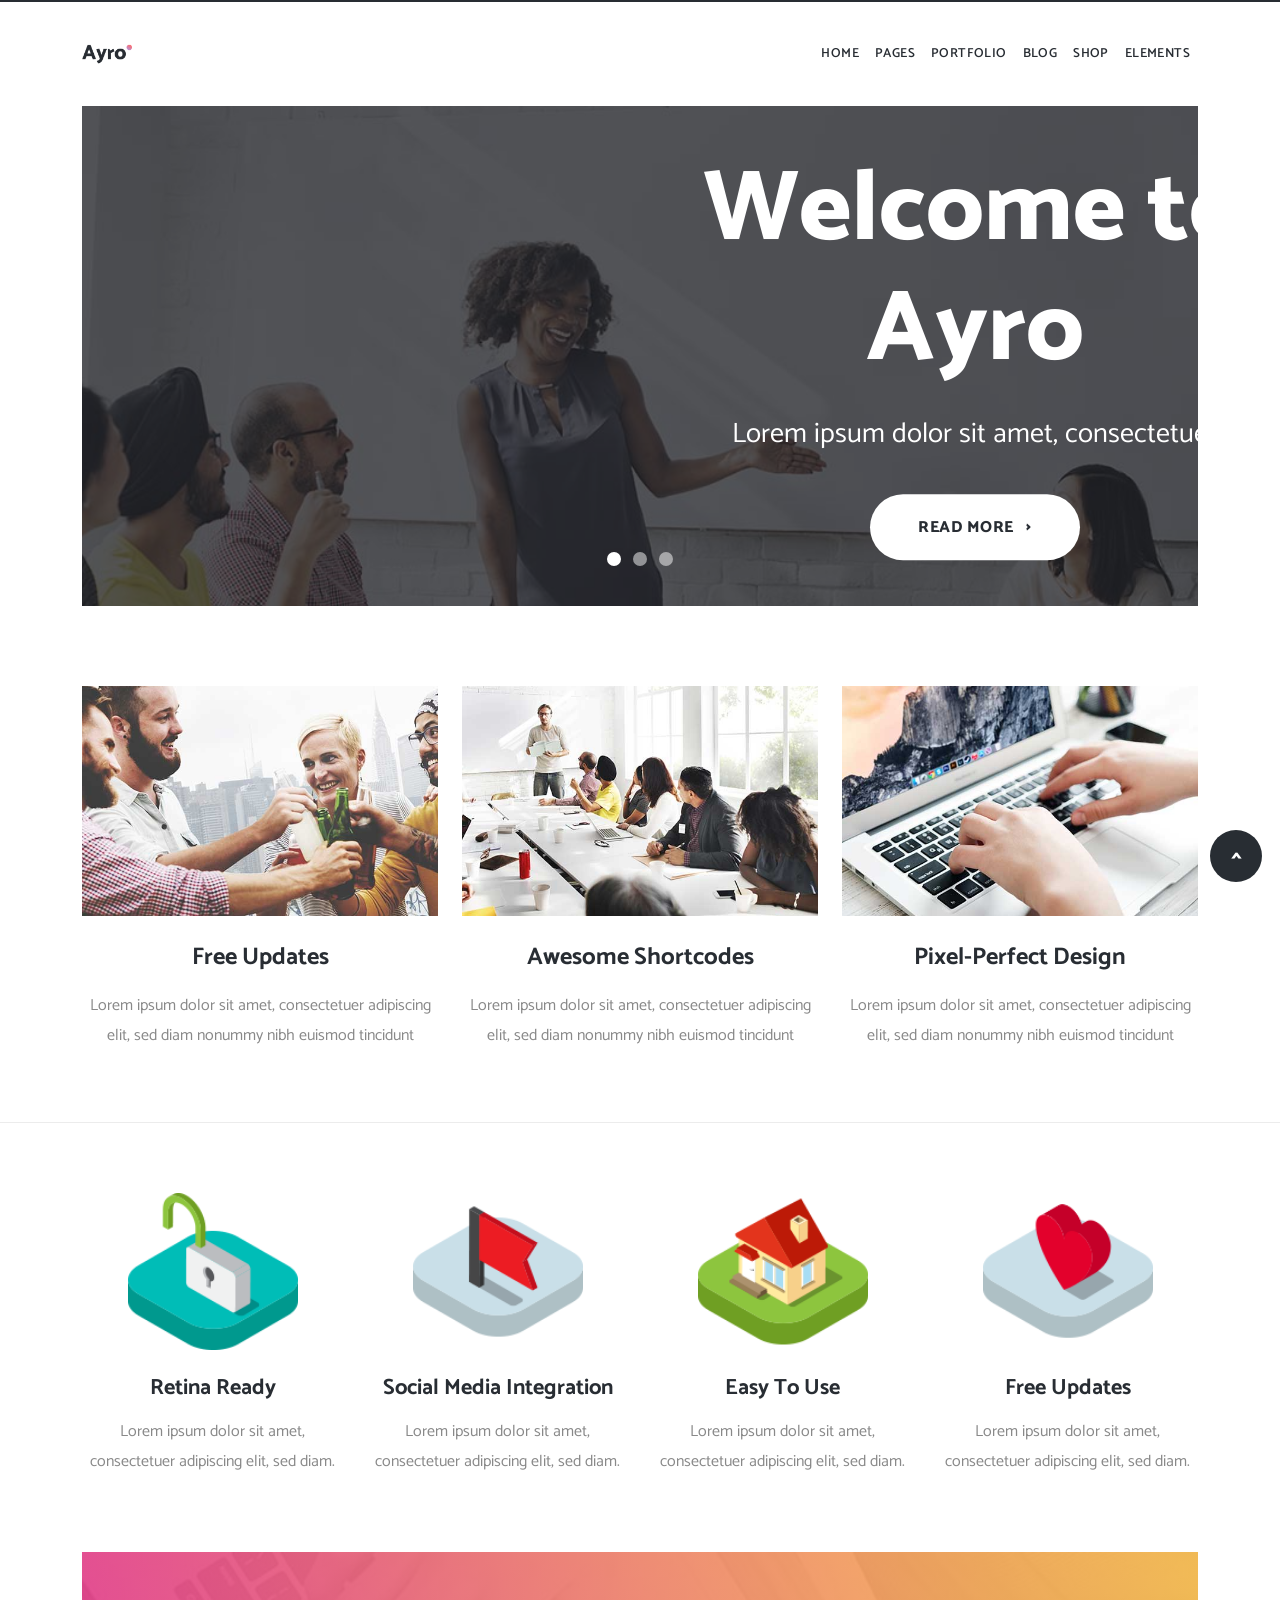
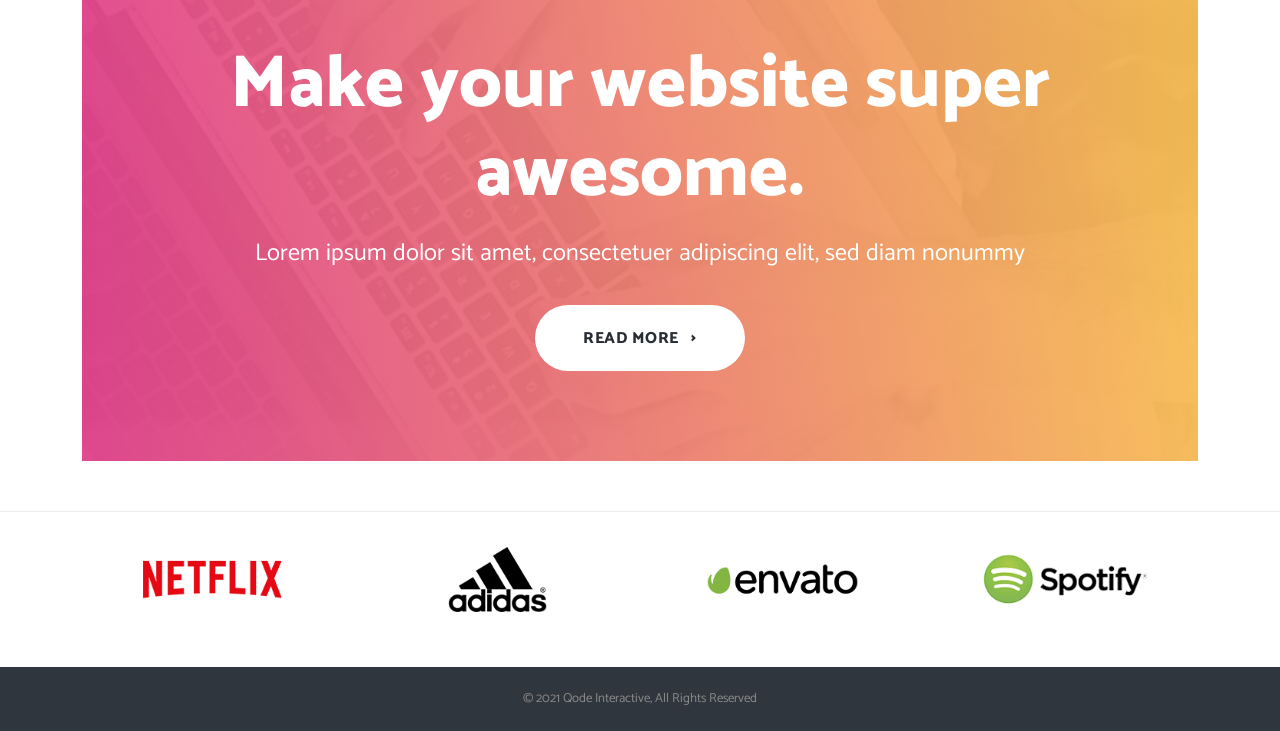
<file: examen2_anette.html>
<!DOCTYPE html>
<html lang="en">
<head>
	<meta charset="utf-8">
	<meta name="viewport" content="width=device-width, initial-scale=1">

	<title>Ayro</title>
	<meta name="description" content="Creative multipurpose website">
	<meta name="keywords" content="ayro, website, bootstrap, creative">
	<meta name="author" content="Anette Valladares">

	<link href="img/favicon.png" rel="shortcut icon">
	<link href="https://fonts.googleapis.com/css2?family=Catamaran:wght@300;400;500;600;700;800&display=swap" rel="stylesheet">

	<link href="css/bootstrap.min.css" rel="stylesheet">
	<link href="css/bootstrap-custom.css" rel="stylesheet">
	<link href="css/style.css" rel="stylesheet">
</head>

<body id="top">

<header>
	<div class="container">
		<nav class="navbar navbar-expand-lg navbar-light">
			
			<a class="navbar-brand" href="#">
				<img src="img/logo-dark.png" alt="Ayro Logo">
			</a>

			<button class="navbar-toggler" type="button" data-bs-toggle="collapse" data-bs-target="#navbar">
				<span class="navbar-toggler-icon"></span>
			</button>

			<div class="collapse navbar-collapse" id="navbar">
				<ul class="navbar-nav ms-auto">
					<li class="nav-item active"><a class="nav-link" href="#">HOME</a></li>
					<li class="nav-item"><a class="nav-link" href="#">PAGES</a></li>
					<li class="nav-item"><a class="nav-link" href="#">PORTFOLIO</a></li>
					<li class="nav-item"><a class="nav-link" href="#">BLOG</a></li>
					<li class="nav-item"><a class="nav-link" href="#">SHOP</a></li>
					<li class="nav-item"><a class="nav-link" href="#">ELEMENTS</a></li>
				</ul>
			</div>

		</nav>
	</div>
</header>


<section id="hero">
	<div class="container">
		<div id="carouselHero" class="carousel slide" data-bs-ride="carousel">

			<div class="carousel-indicators">
				<button type="button" data-bs-target="#carouselHero" data-bs-slide-to="0" class="active"></button>
				<button type="button" data-bs-target="#carouselHero" data-bs-slide-to="1"></button>
				<button type="button" data-bs-target="#carouselHero" data-bs-slide-to="2"></button>
			</div>

			<div class="carousel-inner">
				<div class="carousel-item active">
					<img src="img/home-grid-new-slide-1.jpg" class="d-block w-100" alt="slide 1">
					<div class="overlay"></div>
					<div class="carousel-caption">
						<h1>Welcome to Ayro</h1>
						<p>Lorem ipsum dolor sit amet, consectetuer</p>
						<a href="#" class="btn-ayro">READ MORE <span>›</span></a>
					</div>
				</div>

				<div class="carousel-item">
					<img src="img/home-grid-new-slide-2.jpg" class="d-block w-100" alt="slide 2">
					<div class="overlay"></div>
					<div class="carousel-caption">
						<h1>Welcome to Ayro</h1>
						<p>Lorem ipsum dolor sit amet, consectetuer</p>
						<a href="#" class="btn-ayro">READ MORE <span>›</span></a>
					</div>
				</div>

				<div class="carousel-item">
					<img src="img/home-grid-new-slide-3.jpg" class="d-block w-100" alt="slide 3">
					<div class="overlay"></div>
					<div class="carousel-caption">
						<h1>Welcome to Ayro</h1>
						<p>Lorem ipsum dolor sit amet, consectetuer</p>
						<a href="#" class="btn-ayro">READ MORE <span>›</span></a>
					</div>
				</div>
			</div>

		</div>
	</div>
</section>


<section id="intro">
	<div class="container">
		<div class="row">
			<div class="col-md-4 text-center">
				<img src="img/home-grid-image-1.jpg" alt="Free Updates" class="img-fluid">
				<h3>Free Updates</h3>
				<p>Lorem ipsum dolor sit amet, consectetuer adipiscing elit, sed diam nonummy nibh euismod tincidunt</p>
			</div>

			<div class="col-md-4 text-center">
				<img src="img/home-grid-image-2.jpg" alt="Awesome Shortcodes" class="img-fluid">
				<h3>Awesome Shortcodes</h3>
				<p>Lorem ipsum dolor sit amet, consectetuer adipiscing elit, sed diam nonummy nibh euismod tincidunt</p>
			</div>

			<div class="col-md-4 text-center">
				<img src="img/home-grid-image-3.jpg" alt="Pixel-Perfect Design" class="img-fluid">
				<h3>Pixel-Perfect Design</h3>
				<p>Lorem ipsum dolor sit amet, consectetuer adipiscing elit, sed diam nonummy nibh euismod tincidunt</p>
			</div>
		</div>
	</div>
</section>


<section id="services">
	<div class="container">
		<div class="row">
			<div class="col-md-3 col-6 text-center">
				<img src="img/Abou-Us-Icon-1.png" alt="Retina Ready" class="img-fluid">
				<h4>Retina Ready</h4>
				<p>Lorem ipsum dolor sit amet, consectetuer adipiscing elit, sed diam.</p>
			</div>

			<div class="col-md-3 col-6 text-center">
				<img src="img/Abou-Us-Icon-2.png" alt="Social Media Integration" class="img-fluid">
				<h4>Social Media Integration</h4>
				<p>Lorem ipsum dolor sit amet, consectetuer adipiscing elit, sed diam.</p>
			</div>

			<div class="col-md-3 col-6 text-center">
				<img src="img/Abou-Us-Icon-3.png" alt="Easy To Use" class="img-fluid">
				<h4>Easy To Use</h4>
				<p>Lorem ipsum dolor sit amet, consectetuer adipiscing elit, sed diam.</p>
			</div>

			<div class="col-md-3 col-6 text-center">
				<img src="img/Abou-Us-Icon-4.png" alt="Free Updates" class="img-fluid">
				<h4>Free Updates</h4>
				<p>Lorem ipsum dolor sit amet, consectetuer adipiscing elit, sed diam.</p>
			</div>
		</div>
	</div>
</section>


<section id="cta">
	<div class="container">
		<div class="cta-box">
			<div class="cta-overlay"></div>

			<div class="cta-content">
				<h2>Make your website super awesome.</h2>
				<p>Lorem ipsum dolor sit amet, consectetuer adipiscing elit, sed diam nonummy</p>
				<a href="#" class="btn-ayro">READ MORE <span>›</span></a>
			</div>
		</div>
	</div>
</section>


<section id="clients">
	<div class="container">
		<div class="row align-items-center">
			<div class="col-md-3 col-6 text-center">
				<img src="img/Event-Clients-1.png" alt="Shazam" class="img-fluid">
			</div>

			<div class="col-md-3 col-6 text-center">
				<img src="img/Event-Clients-2.png" alt="Netflix" class="img-fluid">
			</div>

			<div class="col-md-3 col-6 text-center">
				<img src="img/Event-Clients-3.png" alt="Adidas" class="img-fluid">
			</div>

			<div class="col-md-3 col-6 text-center">
				<img src="img/Event-Clients-6.png" alt="Envato" class="img-fluid">
			</div>
		</div>
	</div>
</section>


<footer>
	<div class="container">
		<p>© 2021 Qode Interactive, All Rights Reserved</p>
	</div>
</footer>

<a href="#top" class="subir">^</a>

<script src="js/jquery.min.js"></script>
<script src="js/bootstrap.min.js"></script>

</body>
</html>
</file>
<file: css/style.css>
body{
	font-family: 'Catamaran', sans-serif;
	color: var(--color-footer);
	font-size: 16px;
	background-color: #fff;
}

:root{
	--color-negro:#282d33;
	--menu-hover:#282d33;
	--fondo-footer:#30363d;
	--color-footer:#898989;
}

header{
	background-color: #fff;
	border-top: 2px solid var(--color-negro);
}

footer{
	background-color: var(--fondo-footer);
	color: var(--color-footer);
	padding: 20px 0;
	text-align: center;
	font-size: 13px;
}

h1,h2,h3,h4,h5,h6{
	color: var(--color-negro);
	font-weight: 700;
}

p{
	color: var(--color-footer);
	line-height: 1.8;
}

img{
	max-width: 100%;
}

/* Header */
.navbar{
	padding: 0;
}

.navbar-brand{
	padding: 28px 0;
}

.navbar-brand img{
	max-height: 48px;
}

.navbar .nav-link{
	color: var(--color-negro);
	font-weight: 700;
	font-size: 13px;
	padding: 40px 26px;
	letter-spacing: 0.4px;
}

.navbar .nav-link:hover{
	color: var(--menu-hover);
}

.navbar .active .nav-link{
	background-color: #f3f3f3;
}

/* Hero */
#hero{
	padding-top: 0;
}

#hero .container{
	padding-top: 0;
}

#hero .carousel{
	margin-top: 0;
}

#hero .carousel-item{
	position: relative;
}

#hero img{
	height: 710px;
	object-fit: cover;
}

.overlay{
	position: absolute;
	top: 0;
	left: 0;
	width: 100%;
	height: 100%;
	background: rgba(22,25,32,0.55);
}

.carousel-caption{
	top: 50%;
	transform: translateY(-50%);
	bottom: auto;
}

.carousel-caption h1{
	font-size: 100px;
	color: #fff;
	font-weight: 800;
	margin-bottom: 18px;
}

.carousel-caption p{
	color: #fff;
	font-size: 28px;
	margin-bottom: 35px;
}

.btn-ayro{
	background-color: #fff;
	color: var(--color-negro);
	padding: 18px 48px;
	border-radius: 40px;
	font-weight: 800;
	display: inline-block;
	text-decoration: none;
	font-size: 16px;
	letter-spacing: 0.5px;
}

.btn-ayro span{
	margin-left: 8px;
	font-size: 20px;
}

.carousel-indicators{
	bottom: 24px;
}

.carousel-indicators button{
	width: 14px !important;
	height: 14px !important;
	border-radius: 100%;
	background-color: #fff !important;
	margin: 0 6px !important;
	opacity: 0.7;
	border: none !important;
}

.carousel-indicators .active{
	opacity: 1;
}

/* Intro */
#intro{
	padding: 80px 0 70px;
}

#intro img{
	width: 100%;
	height: 230px;
	object-fit: cover;
	margin-bottom: 28px;
}

#intro h3{
	font-size: 24px;
	font-weight: 700;
	margin-bottom: 18px;
}

#intro p{
	font-size: 16px;
	line-height: 1.9;
	max-width: 390px;
	margin: 0 auto;
}

/* Services */
#services{
	padding: 70px 0 75px;
	border-top: 1px solid #ececec;
}

#services img{
	width: 170px;
	margin-bottom: 25px;
}

#services h4{
	font-size: 22px;
	font-weight: 700;
	margin-bottom: 15px;
}

#services p{
	font-size: 16px;
	line-height: 1.9;
	max-width: 250px;
	margin: 0 auto;
}

/* CTA */
#cta{
	padding: 0 0 50px;
}

.cta-box{
	position: relative;
	background-image: url("../img/home-grid-banner.jpg");
	background-size: cover;
	background-position: center;
	padding: 90px 20px;
	text-align: center;
}

.cta-overlay{
	position: absolute;
	top: 0;
	left: 0;
	width: 100%;
	height: 100%;
	background: linear-gradient(90deg, rgba(226,69,146,0.75), rgba(245,190,85,0.75));
}

.cta-content{
	position: relative;
	z-index: 1;
}

.cta-content h2{
	font-size: 74px;
	font-weight: 800;
	color: #fff;
	margin-bottom: 12px;
}

.cta-content p{
	color: #fff;
	font-size: 24px;
	margin-bottom: 30px;
}

/* Clients */
#clients{
	padding: 35px 0 55px;
	border-top: 1px solid #ececec;
}

#clients img{
	max-height: 65px;
	width: auto;
}

/* Footer */
footer p{
	margin-bottom: 0;
	color: var(--color-footer);
}

/* Boton subir */
.subir{
	position: fixed;
	right: 18px;
	bottom: 18px;
	width: 52px;
	height: 52px;
	background-color: #282d33;
	color: #fff;
	text-align: center;
	line-height: 52px;
	border-radius: 100%;
	text-decoration: none;
	font-size: 24px;
	font-weight: 700;
	z-index: 999;
}

/* Responsive */
@media (max-width: 991px){
	.navbar{
		padding: 20px 0;
	}

	.navbar .nav-link{
		padding: 12px 0;
	}

	#hero img{
		height: 520px;
	}

	.carousel-caption h1{
		font-size: 58px;
	}

	.carousel-caption p{
		font-size: 20px;
	}

	.cta-content h2{
		font-size: 46px;
	}

	.cta-content p{
		font-size: 18px;
	}
}

@media (max-width: 767px){
	#hero img{
		height: 430px;
	}

	.carousel-caption h1{
		font-size: 42px;
	}

	.carousel-caption p{
		font-size: 16px;
	}

	.btn-ayro{
		padding: 14px 28px;
		font-size: 14px;
	}

	#intro,
	#services{
		padding: 50px 0;
	}

	#cta{
		padding-bottom: 40px;
	}

	.cta-box{
		padding: 65px 15px;
	}

	.cta-content h2{
		font-size: 34px;
	}

	.cta-content p{
		font-size: 16px;
	}

	#services img{
		width: 130px;
	}
}
</file>
